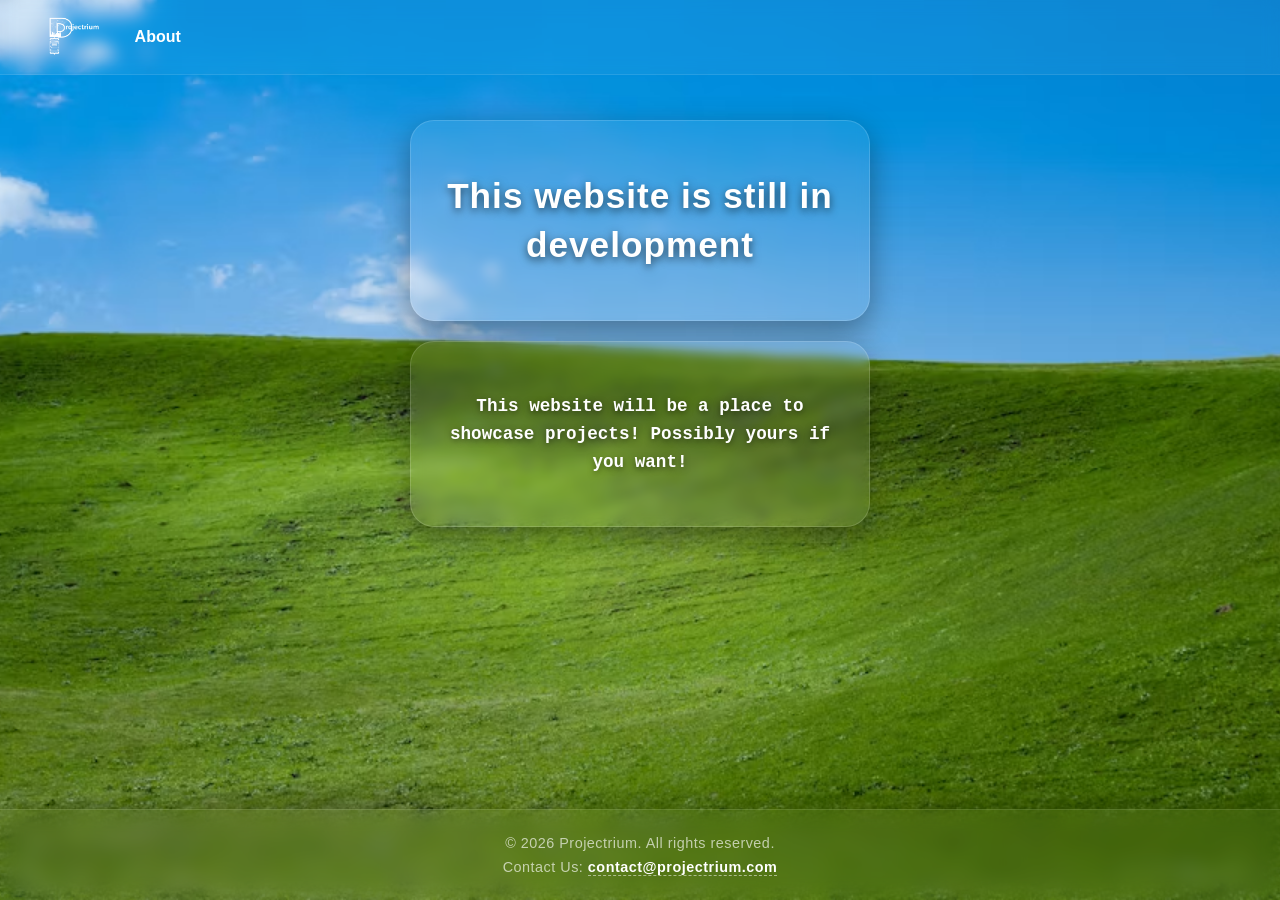
<file: index.html>
<!--
Projectrium Website
Copyright (C) 2026 Projectrium

This program is free software: you can redistribute it and/or modify
it under the terms of the GNU General Public License v3.0.
-->
<!DOCTYPE html>
<html lang="en">
<head>
    <meta charset="UTF-8">
    <meta name="viewport" content="width=device-width, initial-scale=1.0">
    <title>Under Development</title>
    <link rel="icon" type="image/x-icon" href="favicon.ico">
    <link rel="stylesheet" href="style.css">
</head>
<body>

    <nav class="top-bar">
        <div class="logo">
            <a href="./index.html">
                <img src="projectrium_logo.png" alt="Company Logo">
            </a>
        </div>
        <a href="./about.html" class="nav_bar_item">About</a>
    </nav>
    
    <main class="main-content">
        <div class="dev-box">
            <h1>This website is still in development</h1>
        </div>

        <div class="dev-box">
            <p>This website will be a place to showcase projects! Possibly yours if you want!</p>
        </div>
    </main>

    <footer class="footer">
        <div class="footer-text">
            &copy; 2026 Projectrium. All rights reserved.
        </div>
        <div class="footer-contact">
            <!--email_off-->
            Contact Us:
            <a href="mailto:contact@projectrium.com">contact@projectrium.com</a>
            <!--/email_off-->
        </div>
    </footer>

</body>
</html>
</file>
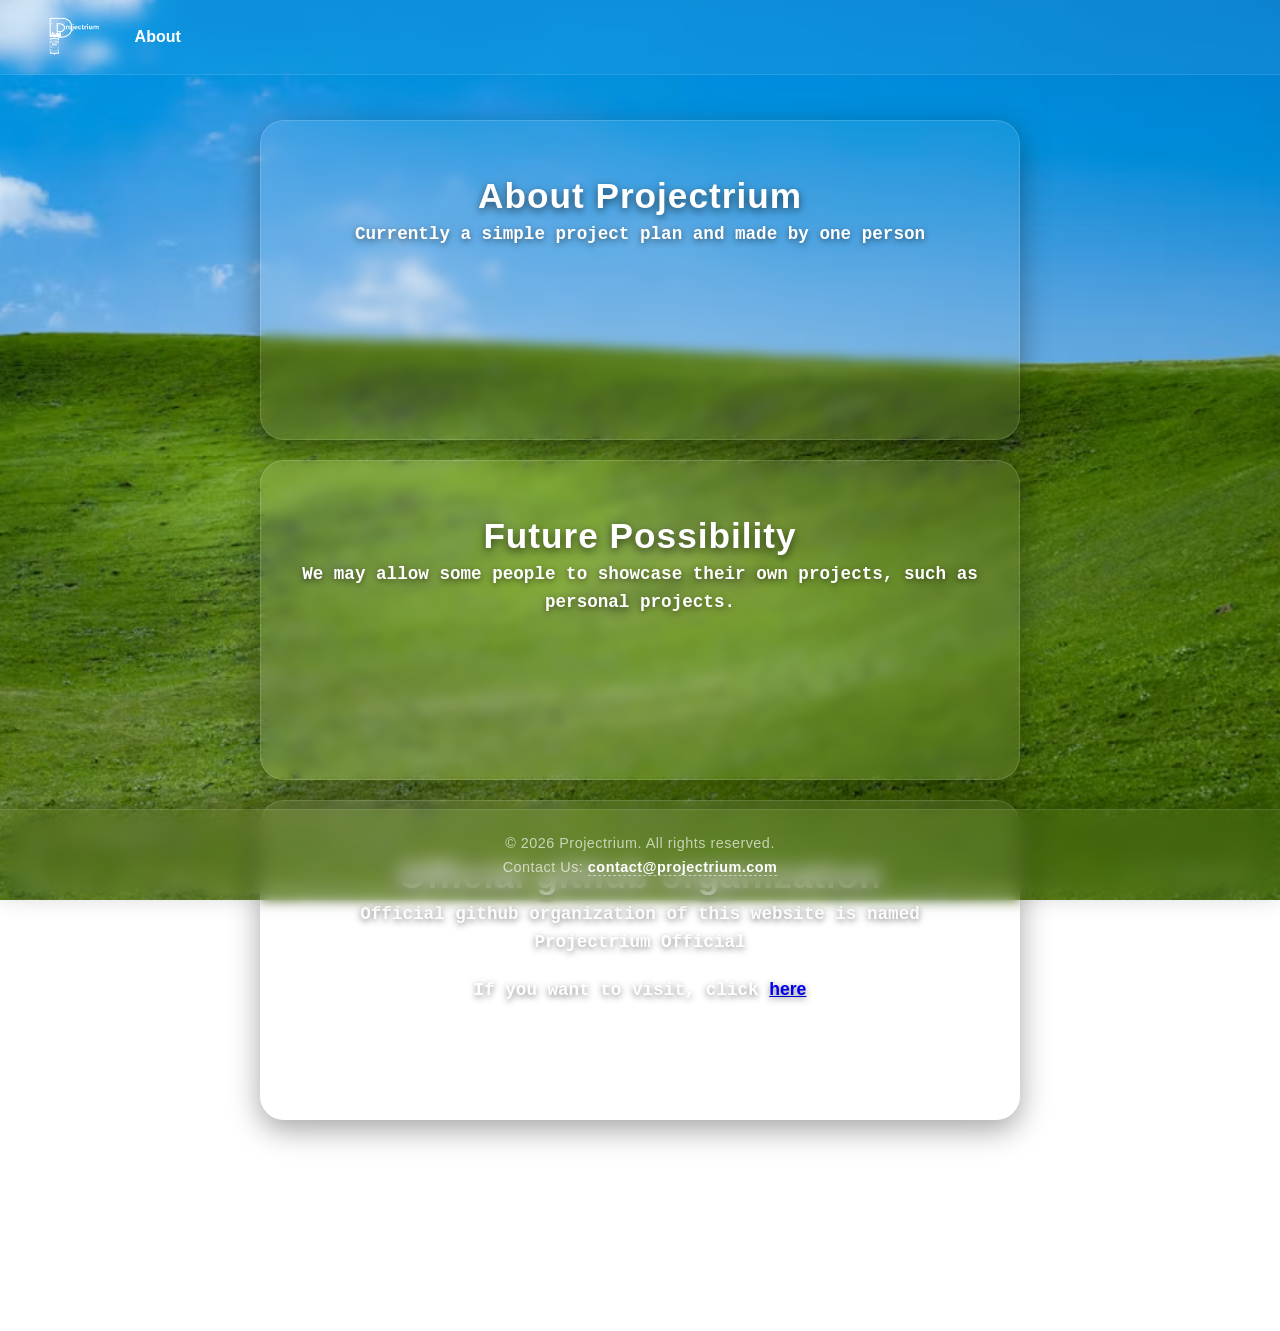
<file: about.html>
<!DOCTYPE html>
<html lang="en">
<head>
    <meta charset="UTF-8">
    <meta name="viewport" content="width=device-width, initial-scale=1.0">
    <title>About</title>
    <link rel="icon" type="image/x-icon" href="favicon.ico">
    <link rel="stylesheet" href="style.css">
</head>
<body class="about-page">
    <nav class="top-bar">
        <div class="logo">
            <a href="./index.html">
                <img src="projectrium_logo.png" alt="Company Logo">
            </a>
        </div>
        <a href="./about.html" class="nav_bar_item">About</a>
    </nav>

    <main class="main-content">
        <div class="legal-card">
            <h1>About Projectrium</h1>
            <p>Currently a simple project plan and made by one person</p>
        </div>
        <div class="legal-card">
            <h1>Future Possibility</h1>
            <p>We may allow some people to showcase their own projects, such as personal projects.</p>
        </div>
        <div class="legal-card">
            <h1>Official github organization</h1>
            <p>Official github organization of this website is named Projectrium Official</p>
            <br>
            <p>If you want to visit, click <a href="https://github.com/Projectrium-Official">here</a></p>
        </div>
    </main>

    <footer class="footer">
        <div class="footer-text">
            &copy; 2026 Projectrium. All rights reserved.
        </div>
        <div class="footer-contact">
            <!--email_off-->
            Contact Us:
            <a href="mailto:contact@projectrium.com">contact@projectrium.com</a>
            <!--/email_off-->
        </div>
    </footer>
</body>
</html>
</file>
<file: style.css>
/*
Projectrium Website
Copyright (C) 2026 Projectrium

Licensed under GPLv3.
*/
* {
    box-sizing: border-box;
    margin: 0;
    padding: 0;
    font-family: 'Segoe UI', Tahoma, Geneva, Verdana, sans-serif;
}

body {
    background: url('background.avif') no-repeat center center fixed;
    background-size: cover;
    min-height: 100vh;
    display: flex;
    flex-direction: column;
    align-items: center;
    padding: 100px 0 0 0;
    overflow-x: hidden;
}

.top-bar {
    position: fixed;
    top: 0;
    left: 0;
    width: 100%;
    height: 75px;
    display: flex;
    align-items: center;
    justify-content: flex-start;
    padding: 0 40px;
    box-sizing: border-box;
    z-index: 1000;
    background: rgba(255, 255, 255, 0.05);
    backdrop-filter: blur(8px);
    -webkit-backdrop-filter: blur(8px);
    border-bottom: 1px solid rgba(255, 255, 255, 0.1);
}

.logo a {
    display: flex;
    align-items: center;
    height: 100%;
    text-decoration: none;
}

.logo img {
    height: 60px;
    width: auto;
    display: block;
    object-fit: contain;
    filter: brightness(0) invert(1);
}

.main-content {
    flex: 1;
    display: flex;
    flex-direction: column;
    justify-content: flex-start;
    align-items: center;
    gap: 20px;
    width: 100%;
    max-width: 500px;
    padding: 20px 20px 120px;
}

.about-page .main-content {
    max-width: 900px;
}

.dev-box {
    width: 100%;
    background: rgba(255, 255, 255, 0.08);
    padding: 50px 30px;
    border-radius: 24px;
    text-align: center;
    backdrop-filter: blur(6px);
    -webkit-backdrop-filter: blur(6px);
    box-shadow: 0 10px 30px rgba(0, 0, 0, 0.35);
    border: 1px solid rgba(255, 255, 255, 0.15);
}

.about-page .dev-box {
    width: min(100%, 760px);
    height: auto;
    min-height: 320px;
    padding: 50px 40px;
}

.legal-card {
    width: min(100%, 760px);
    height: auto;
    min-height: 320px;
    background: rgba(255, 255, 255, 0.08);
    padding: 50px 40px;
    border-radius: 24px;
    text-align: center;
    backdrop-filter: blur(6px);
    -webkit-backdrop-filter: blur(6px);
    box-shadow: 0 10px 30px rgba(0, 0, 0, 0.35);
    border: 1px solid rgba(255, 255, 255, 0.15);
}

h1 {
    color: #ffffff;
    font-size: 2.2rem;
    font-weight: 700;
    letter-spacing: 1px;
    line-height: 1.4;
    text-shadow: 0 3px 8px rgba(0, 0, 0, 0.6);
}

p {
    color: #ffffff;
    font-size: 1.1rem;
    line-height: 1.6;
    text-shadow: 0 2px 6px rgba(0, 0, 0, 0.5);
    font-family: 'Courier New', Courier, monospace;
    font-weight: 700;
}

.nav_bar_item {
    color: #ffffff;
    text-decoration: none;
    font-size: 1rem;
    font-weight: 600;
    margin-left: 20px;
}

.footer {
    width: 100%;
    margin-top: auto;
    padding: 25px 40px;
    background: rgba(255, 255, 255, 0.03);
    backdrop-filter: blur(10px);
    -webkit-backdrop-filter: blur(10px);
    border-top: 1px solid rgba(255, 255, 255, 0.1);
    text-align: center;
    display: flex;
    flex-direction: column;
    gap: 8px;
    box-shadow: 0 -5px 25px rgba(0, 0, 0, 0.2);
    position: sticky;
    bottom: 0;
    z-index: 10;
    flex-shrink: 0;
}

.footer-text, .footer-contact {
    color: rgba(255, 255, 255, 0.65);
    font-size: 0.9rem;
    font-weight: 500;
    letter-spacing: 0.5px;
}

.footer-contact a {
    color: #ffffff;
    text-decoration: none;
    font-weight: 600;
    border-bottom: 1px dashed rgba(255, 255, 255, 0.5);
    transition: all 0.3s ease;
}

.footer-contact a:hover {
    color: #00bcd4;
    border-bottom-color: #00bcd4;
}

@media (max-width: 480px) {
    h1 {
        font-size: 1.6rem;
    }
    .dev-box {
        padding: 40px 20px;
    }
    .top-bar {
        padding: 0 20px;
        height: 65px;
    }
    .logo img {
        height: 35px;
    }
    .footer {
        padding: 20px 20px;
        font-size: 0.85rem;
    }
}
</file>
